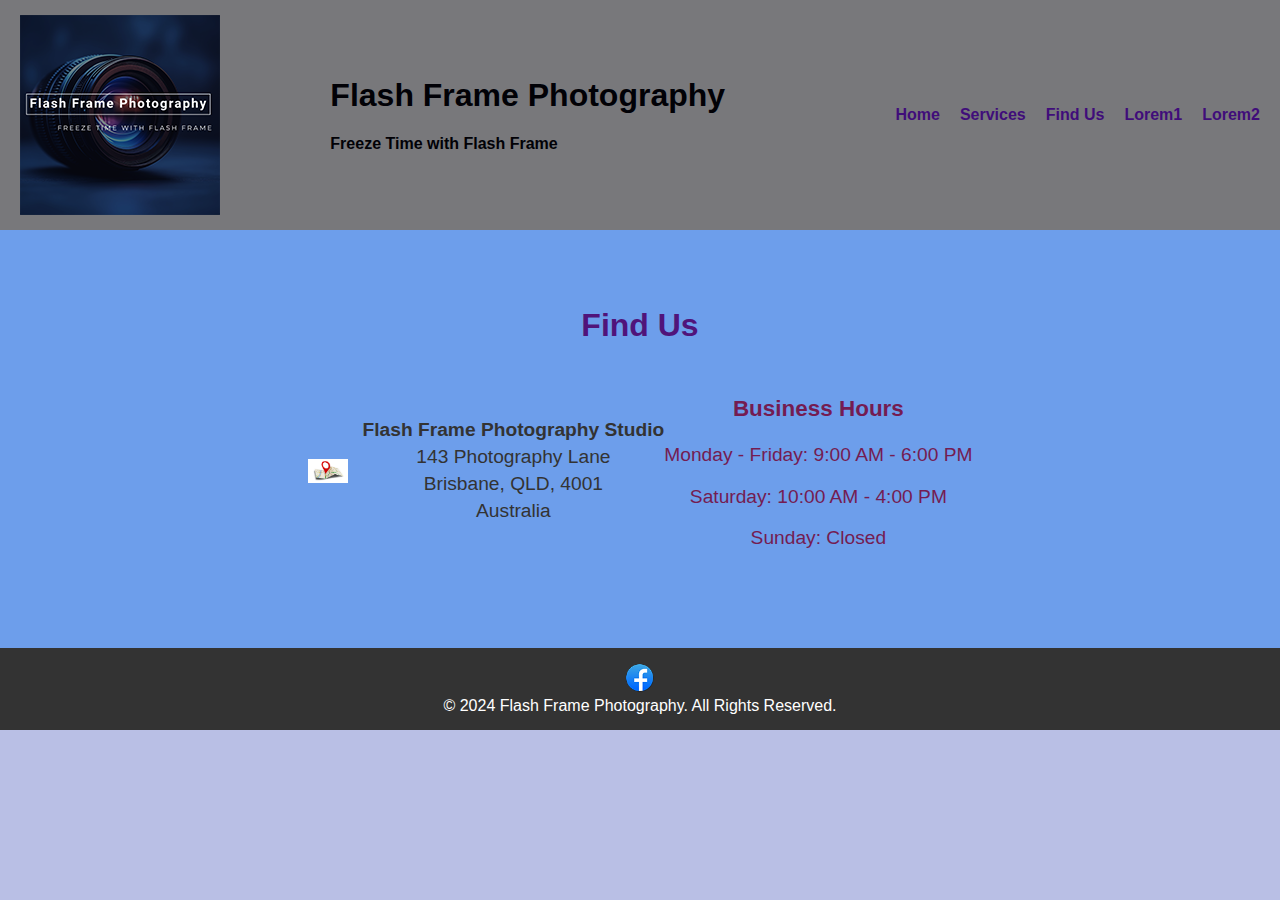
<file: findus.html>
<!DOCTYPE html>
<html lang="en">

<head>
    <meta charset="UTF-8">
    <meta name="viewport" content="width=device-width, initial-scale=1.0">
    <title>Flash Frame Photography Studio - Lorem 1</title>
    <link rel="stylesheet" href="styles.css">
</head>

<body>
  <!-- Navbar -->
  <nav class="navbar">
      <img src="../Images/Logo flashframe.png" alt="Flash Frame Photography Logo">
          <span><h1>Flash Frame Photography</h1>
                 <h4>Freeze Time with Flash Frame</h4>
          </span>
      <ul class="nav-links">
          <li><a href="index.html">Home</a></li>
          <li><a href="services.html">Services</a></li>
          <li><a href="findus">Find Us</a></li>
          <li><a href="lorem1.html">Lorem1</a></li>
          <li><a href="lorem2.html">Lorem2</a></li>
      </ul>
  </nav>

  <!-- Find Us Section -->
  <section id="find-us" class="find-us-section">
    <h2>Find Us</h2>
    <div class="address-container">
        <img src="../Images/map1.jpg" alt="Location Pin" class="location-pin">
        <div class="address-details">
            <p><strong>Flash Frame Photography Studio</strong></p>
            <p>143 Photography Lane</p>
            <p>Brisbane, QLD, 4001</p>
            <p>Australia</p>
        </div>
    <div class="business-hours">
        <h3>Business Hours</h3>
        <p>Monday - Friday: 9:00 AM - 6:00 PM</p>
        <p>Saturday: 10:00 AM - 4:00 PM</p>
        <p>Sunday: Closed</p>
    </div>
</section>

<!-- Footer -->
<footer class="footer">
    <div class="social-media">
        <a href="https://www.facebook.com/profile.php?id=61564942521727" target="_blank" rel="noopener noreferrer"><img src="../Images/Facebook.png" alt="Facebook"></a>
    </div>
    <p>&copy; 2024 Flash Frame Photography. All Rights Reserved.</p>
</footer>
</body>
</html>
</file>
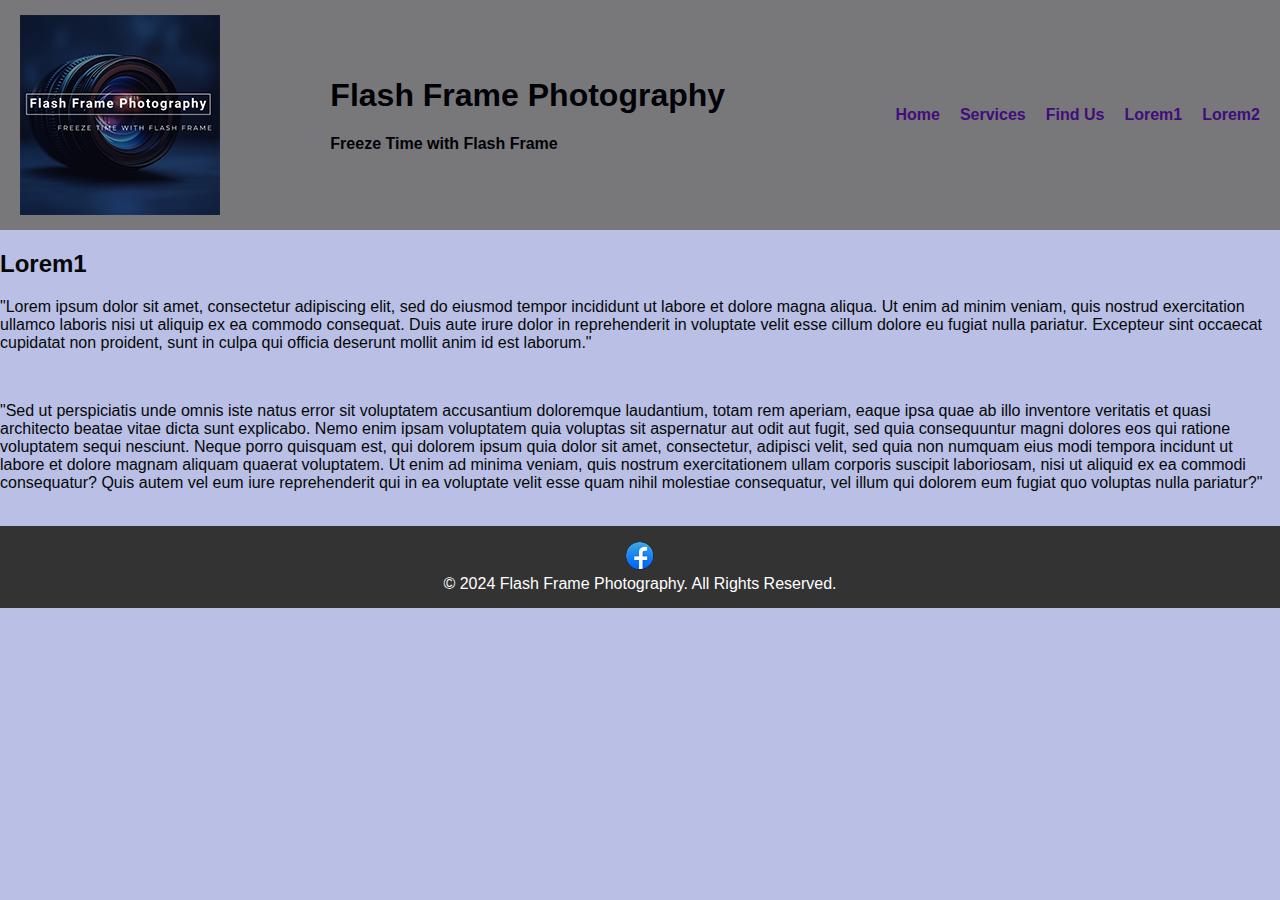
<file: lorem1.html>
<!DOCTYPE html>
<html lang="en">

<head>
    <meta charset="UTF-8">
    <meta name="viewport" content="width=device-width, initial-scale=1.0">
    <title>Flash Frame Photography Studio - Lorem 1</title>
    <link rel="stylesheet" href="styles.css">
</head>

<body>
  <!-- Navbar -->
  <nav class="navbar">
      <img src="../Images/Logo flashframe.png" alt="Flash Frame Photography Logo">
          <span><h1>Flash Frame Photography</h1>
                 <h4>Freeze Time with Flash Frame</h4>
          </span>
      <ul class="nav-links">
          <li><a href="index.html">Home</a></li>
          <li><a href="services.html">Services</a></li>
          <li><a href="findus">Find Us</a></li>
          <li><a href="lorem1.html">Lorem1</a></li>
          <li><a href="lorem2.html">Lorem2</a></li>
      </ul>
  </nav>

  <h2>Lorem1</h2>
  <p>"Lorem ipsum dolor sit amet, consectetur adipiscing elit, sed do eiusmod tempor incididunt ut labore et dolore magna aliqua. 
    Ut enim ad minim veniam, quis nostrud exercitation ullamco laboris nisi ut aliquip ex ea commodo consequat. 
    Duis aute irure dolor in reprehenderit in voluptate velit esse cillum dolore eu fugiat nulla pariatur. 
    Excepteur sint occaecat cupidatat non proident, sunt in culpa qui officia deserunt mollit anim id est laborum."</p><br>

  <p>"Sed ut perspiciatis unde omnis iste natus error sit voluptatem accusantium doloremque laudantium, totam rem aperiam,
     eaque ipsa quae ab illo inventore veritatis et quasi architecto beatae vitae dicta sunt explicabo. Nemo enim ipsam voluptatem
      quia voluptas sit aspernatur aut odit aut fugit, sed quia consequuntur magni dolores eos qui ratione voluptatem sequi nesciunt.
       Neque porro quisquam est, qui dolorem ipsum quia dolor sit amet, consectetur, adipisci velit, sed quia non numquam eius modi 
       tempora incidunt ut labore et dolore magnam aliquam quaerat voluptatem. Ut enim ad minima veniam, quis nostrum exercitationem 
       ullam corporis suscipit laboriosam, nisi ut aliquid ex ea commodi consequatur? Quis autem vel eum iure reprehenderit qui in ea
        voluptate velit esse quam nihil molestiae consequatur, vel illum qui dolorem eum fugiat quo voluptas nulla pariatur?"</p> <br>
        
  <footer class="footer">
      <div class="social-media">
      <a href="https://www.facebook.com/profile.php?id=61564942521727" target="_blank" rel="noopener noreferrer"><img src="../Images/Facebook.png" alt="Facebook"></a>
      </div>
      <p>&copy; 2024 Flash Frame Photography. All Rights Reserved.</p>
  </footer>
</body>
</html>
</file>
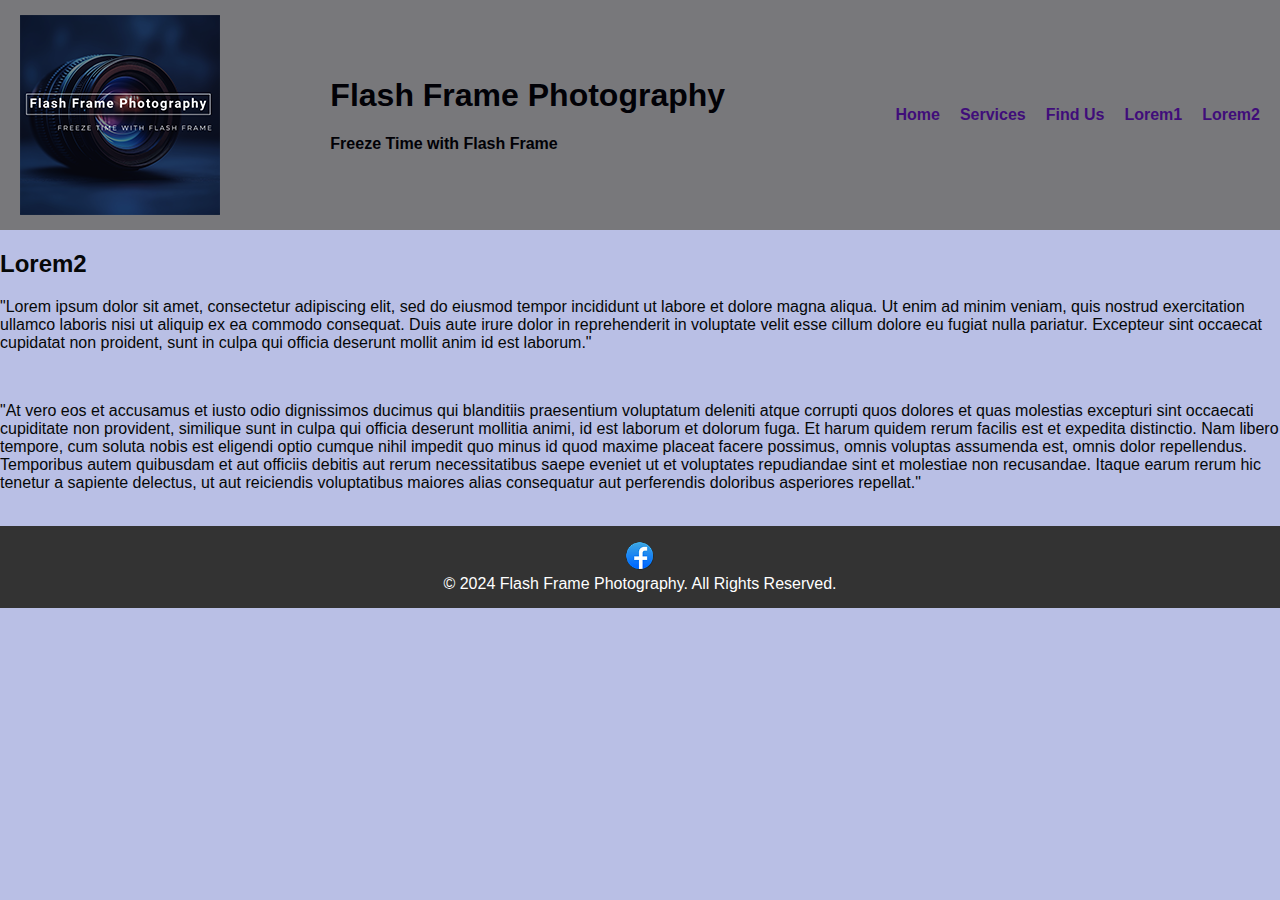
<file: lorem2.html>
<!DOCTYPE html>
<html lang="en">

<head>
    <meta charset="UTF-8">
    <meta name="viewport" content="width=device-width, initial-scale=1.0">
    <title>Flash Frame Photography Studio - Lorem 2</title>
    <link rel="stylesheet" href="styles.css">
</head>

<body>
  <!-- Navbar -->
  <nav class="navbar">
      <img src="../Images/Logo flashframe.png" alt="Flash Frame Photography Logo">
          <span><h1>Flash Frame Photography</h1>
                 <h4>Freeze Time with Flash Frame</h4>
          </span>
      <ul class="nav-links">
          <li><a href="index.html">Home</a></li>
          <li><a href="services.html">Services</a></li>
          <li><a href="findus">Find Us</a></li>
          <li><a href="lorem1.html">Lorem1</a></li>
          <li><a href="lorem2.html">Lorem2</a></li>
      </ul>
  </nav>

  <h2>Lorem2</h2>
  <p>"Lorem ipsum dolor sit amet, consectetur adipiscing elit, sed do eiusmod tempor incididunt ut labore et dolore magna aliqua. 
    Ut enim ad minim veniam, quis nostrud exercitation ullamco laboris nisi ut aliquip ex ea commodo consequat. 
    Duis aute irure dolor in reprehenderit in voluptate velit esse cillum dolore eu fugiat nulla pariatur. 
    Excepteur sint occaecat cupidatat non proident, sunt in culpa qui officia deserunt mollit anim id est laborum."</p><br>

  <p>"At vero eos et accusamus et iusto odio dignissimos ducimus qui blanditiis praesentium voluptatum deleniti atque corrupti quos 
    dolores et quas molestias excepturi sint occaecati cupiditate non provident, similique sunt in culpa qui officia deserunt mollitia 
    animi, id est laborum et dolorum fuga. Et harum quidem rerum facilis est et expedita distinctio. Nam libero tempore, cum soluta 
    nobis est eligendi optio cumque nihil impedit quo minus id quod maxime placeat facere possimus, omnis voluptas assumenda est, omnis dolor repellendus.
    Temporibus autem quibusdam et aut officiis debitis aut rerum necessitatibus saepe eveniet ut et voluptates repudiandae sint et molestiae non recusandae.
    Itaque earum rerum hic tenetur a sapiente delectus, ut aut reiciendis voluptatibus maiores alias consequatur aut perferendis doloribus asperiores repellat."</p> <br>
        
  <footer class="footer">
      <div class="social-media">
      <a href="https://www.facebook.com/profile.php?id=61564942521727" target="_blank" rel="noopener noreferrer"><img src="../Images/Facebook.png" alt="Facebook"></a>
      </div>
      <p>&copy; 2024 Flash Frame Photography. All Rights Reserved.</p>
  </footer>
</body>
</html>
</file>
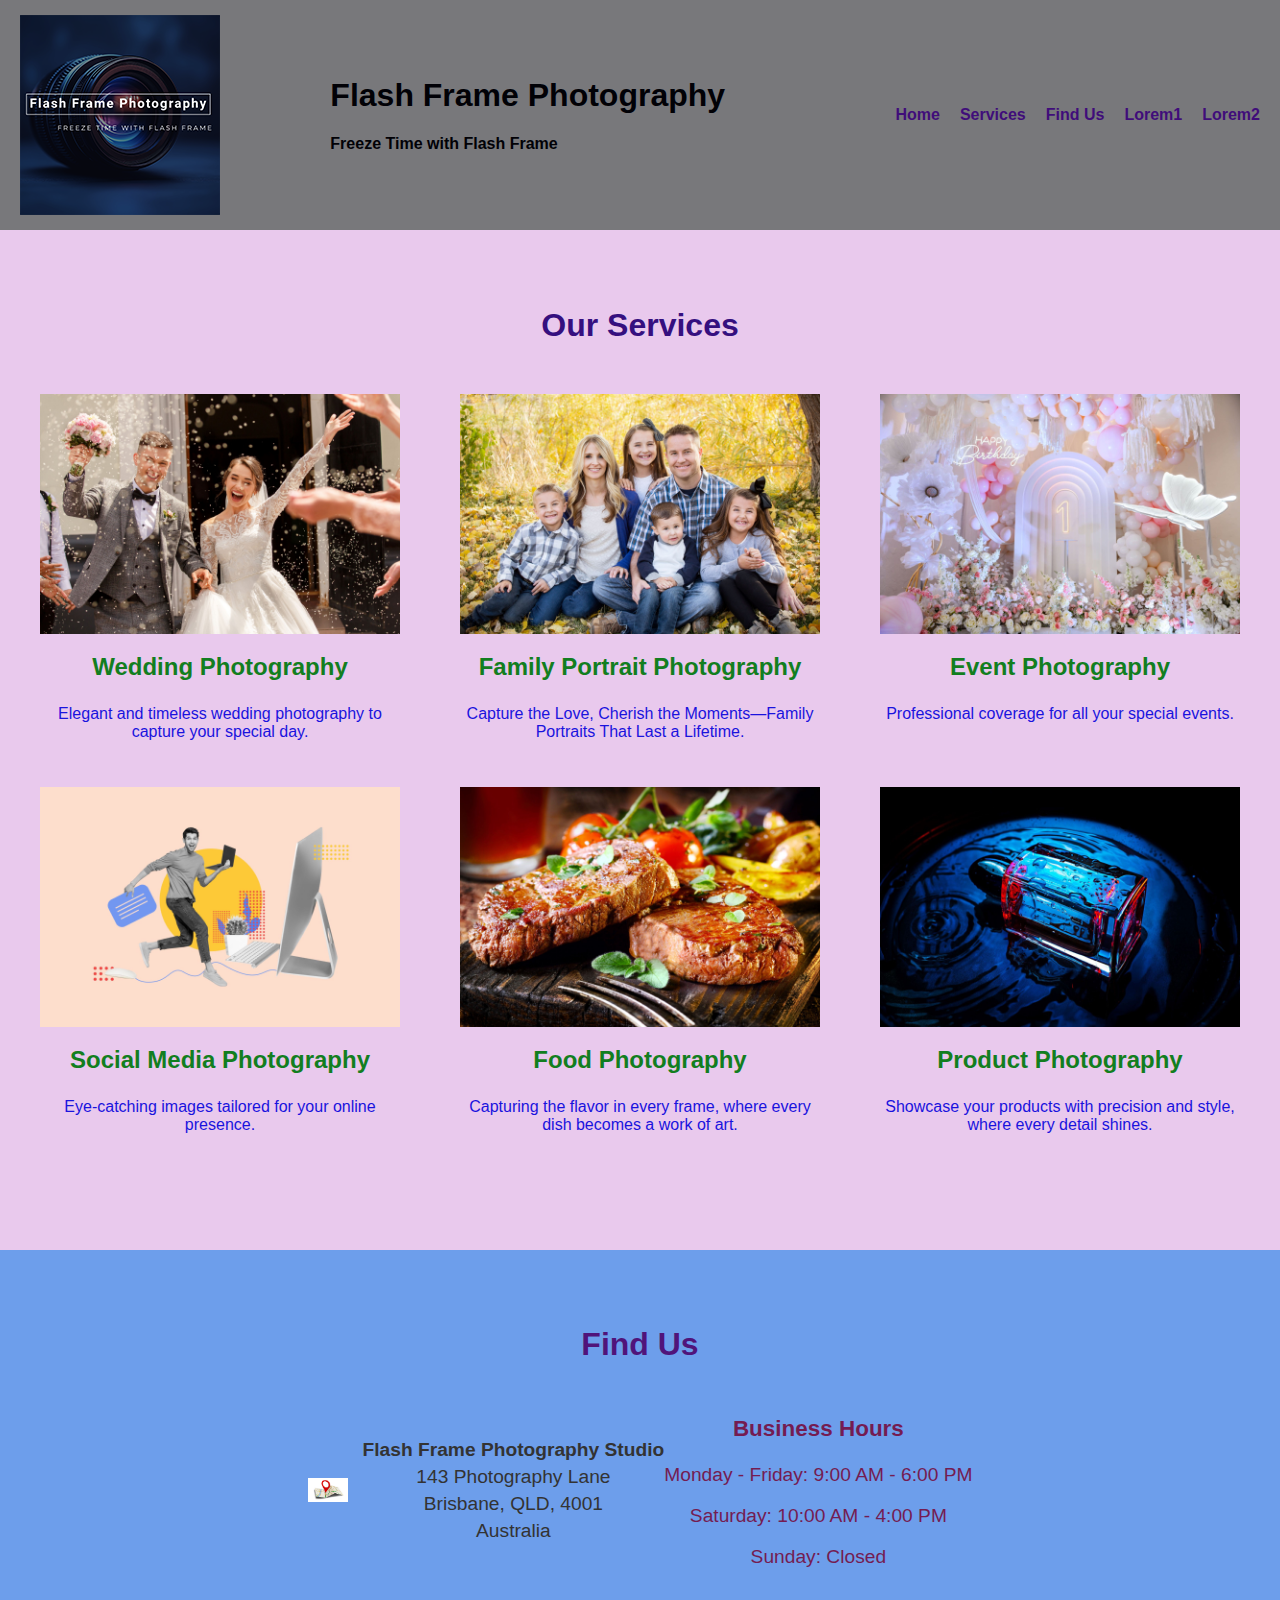
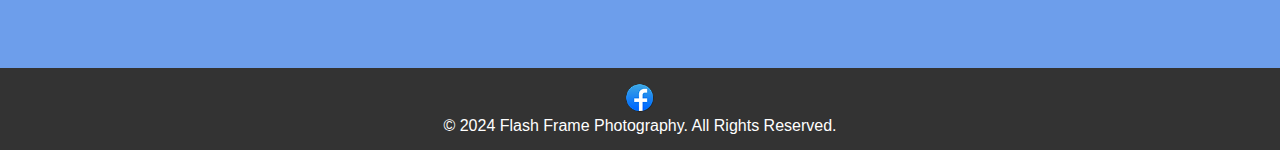
<file: services.html>
<!DOCTYPE html>
<html lang="en">

<head>
    <meta charset="UTF-8">
    <meta name="viewport" content="width=device-width, initial-scale=1.0">
    <title>Flash Frame Photography Studio - Services</title>
    <link rel="stylesheet" href="styles.css">
</head>

<body>
    <!-- Navbar -->
    <nav class="navbar">
        <img src="../Images/Logo flashframe.png" alt="Flash Frame Photography Logo">
            <span><h1>Flash Frame Photography</h1>
                   <h4>Freeze Time with Flash Frame</h4>
            </span>
        <ul class="nav-links">
            <li><a href="index.html">Home</a></li>
            <li><a href="services.html">Services</a></li>
            <li><a href="findus">Find Us</a></li>
            <li><a href="lorem1.html">Lorem1</a></li>
            <li><a href="lorem2.html">Lorem2</a></li>
        </ul>
    </nav>

    <!-- Services Section -->
    <section id="services" class="services-section">
        <h2>Our Services</h2>
        <div class="services-container">
            <div class="service-box">
                <img src="../Images/weddingphoto.jpg" alt="Wedding Photography">
                <h3>Wedding Photography</h3>
                <p>Elegant and timeless wedding photography to capture your special day.</p>
            </div>
            <div class="service-box">
                <img src="../Images/Familyportrait.jpg" alt="Portrait Photography">
                <h3>Family Portrait Photography</h3>
                <p>Capture the Love, Cherish the Moments—Family Portraits That Last a Lifetime.</p>
            </div>
            <div class="service-box">
                <img src="../Images/event2.jpg" alt="Event Photography">
                <h3>Event Photography</h3>
                <p>Professional coverage for all your special events.</p>
            </div>
            <div class="service-box">
                <img src="../Images/media1.jpg" alt="Social Media Photography">
                <h3>Social Media Photography</h3>
                <p>Eye-catching images tailored for your online presence.</p>
            </div>
            <div class="service-box">
                <img src="../Images/food1.jpg" alt="Food Photography">
                <h3>Food Photography</h3>
                <p>Capturing the flavor in every frame, where every dish becomes a work of art.</p>
            </div>
            <div class="service-box">
                <img src="../Images/product1.jpg" alt="Product Photography">
                <h3>Product Photography</h3>
                <p>Showcase your products with precision and style, where every detail shines.</p>
            </div>
        </div>
    </section>

    <!-- Find Us Section -->
    <section id="find-us" class="find-us-section">
        <h2>Find Us</h2>
        <div class="address-container">
            <img src="../Images/map1.jpg" alt="Location Pin" class="location-pin">
            <div class="address-details">
                <p><strong>Flash Frame Photography Studio</strong></p>
                <p>143 Photography Lane</p>
                <p>Brisbane, QLD, 4001</p>
                <p>Australia</p>
            </div>
        <div class="business-hours">
            <h3>Business Hours</h3>
            <p>Monday - Friday: 9:00 AM - 6:00 PM</p>
            <p>Saturday: 10:00 AM - 4:00 PM</p>
            <p>Sunday: Closed</p>
        </div>
    </section>

    <!-- Footer -->
    <footer class="footer">
        <div class="social-media">
            <a href="https://www.facebook.com/profile.php?id=61564942521727" target="_blank" rel="noopener noreferrer"><img src="../Images/Facebook.png" alt="Facebook"></a>
        </div>
        <p>&copy; 2024 Flash Frame Photography. All Rights Reserved.</p>
    </footer>
</body>

</html>
</file>
<file: styles.css>
/* General Styling */
body {
  font-family: 'Arial', sans-serif;
  margin: 0;
  padding: 0;
  box-sizing: border-box;
  background-color: #b9bfe5;
  color: #060808;
}

.exciting-heading {
  font-family: "Bebas Neue", sans-serif;
  font-size: 4em;
  font-weight: 700;
  color: #351C75;
  text-transform: uppercase;
  letter-spacing: 2px;
  text-align: center;
  position: relative;
  margin-top: 20px;
  margin-bottom: 20px;
  text-shadow: 3px 3px 0 #2C3E50,
               -1px -1px 0 #FFFFFF,
                5px 5px 0 #3498DB;
  animation: pulse 2s infinite;
}

/* Pulsating Animation */

@keyframes pulse {

  0% {
    transform: scale(1);
    text-shadow: 3px 3px 0 #2C3E50,
               -1px -1px 0 #FFFFFF,
                5px 5px 0 #3498DB;
   }

  50% {
    transform: scale(1.05);
    text-shadow: 4px 4px 0 #2C3E50,
               -2px -2px 0 #FFFFFF,
                6px 6px 0 #3498DB;
   }

  100% {
    transform: scale(1);
    text-shadow: 3px 3px 0 #2C3E50,
               -1px -1px 0 #FFFFFF,
                5px 5px 0 #3498DB;
   }
}
  

/* Navbar */
.navbar {
  background-color: #78787b;
  padding: 15px 20px;
  display: flex;
  justify-content: space-between;
  align-items: center;
  color: #010106;
}

.logo {
  display: flex;
  align-items: center;
}

.logo img {
  max-height: 100px; 
  margin-right: 10px; 
}

.logo span {
  font-size: 1.5em;
  font-weight: bold;
  color: #290635; 
}
.navbar .nav-links {
  list-style: none;
  display: flex;
  margin: 0;
}

.navbar .nav-links li {
  margin-left: 20px;
}

.navbar .nav-links a {
  color: #400d7a;
  text-decoration: none;
  font-weight: bold;
  transition: color 0.3s;
}

.navbar .nav-links a:hover {
  color: #0c673d;
}

/* Home Section */
.home-section {
  display: flex;
  justify-content: space-between;
  align-items: center;
  padding: 50px 20px;
  background-color: #cfc9d1;
}

.home-content {
  display: flex;
  align-items: flex-start;      
  justify-content: space-between; 
  padding: 20px;
  max-width: 1200px;
  margin: 0 auto;            
}

.text-content {
    flex: 1;                      
    margin-right: 20px;           
}

.text-content h1 {
    font-size: 2.5em;
    margin-bottom: 10px;
    color: #333;
}

.text-content p {
    font-size: 1.2em;
    line-height: 1.6;
    color: #555;
    margin-bottom: 20px;
}

.video-content {
    flex: 1;                      
    display: flex;
    flex-direction: column;       
    gap: 15px;                    
}

.video-item {
    width: 100%;
    max-width: 400px;             
    border: 2px solid #333;      
    border-radius: 8px;           
    box-shadow: 0 4px 8px rgba(0, 0, 0, 0.2); 
}

@media (max-width: 768px) {
    .home-page-content {
        flex-direction: column;   
    }

    .text-content {
        margin-bottom: 20px;      
    }

    .video-content {
        align-items: center;      
    }
}
    
/* Services Section */
.services-section {
  padding: 50px 20px;
  background-color: #e9c9ed;
  text-align: center;
}

.services-section h2 {
  font-size: 2em;
  margin-bottom: 30px;
  color: #350f7f;
}

.services-container {
  display: flex;
    flex-wrap: wrap;
    justify-content: space-between;
    margin: 0 auto;
    max-width: 1200px; 
    padding: 20px;
}

.service-box {
  max-width: 30%;
  margin-bottom: 30px;
  text-align: center;
}

.service-box img {
  width: 100%;
  height: auto;
 }

.service-box h3 {
  font-size: 1.5em;
  margin-top: 15px;
  color: #127e20;
}

.service-box p {
  font-size: 16px;
  margin-top: 10px;
  color: #1a13de;
}

/* Find Us Section */
.find-us-section {
  padding: 50px 20px;
  background-color: #6D9EEB;
  text-align: center;
}

.find-us-section h2 {
  font-size: 2em;
  margin-bottom: 30px;
  color: #50147a;
}

.address-container {
  display: flex;
  align-items: center;
  justify-content: center;
  margin-bottom: 30px;
}

.location-pin {
  width: 40px; /* Adjust size as needed */
  height: auto;
  margin-right: 15px;
}

.address-details {
  font-size: 1.2em;
  color: #333;
}

.address-details p {
  margin: 5px 0;
}

.business-hours {
  font-size: 1.2em;
  color: #741c52;
}

/* Footer */
.footer {
  background-color: #333;
  color: #fff;
  text-align: center;
  padding: 15px 20px;
  position: relative;
}

.footer p {
  margin: 0;
  font-size: 1em;
}

.social-icons {
  margin-bottom: 15px;
}

.footer .social-media img {
  width: 30px;
  height: 30px;
  margin: 0 10px;
  transition: transform 0.3s;
}

.footer .social-media img:hover {
  transform: scale(1.1);
}

.footer p {
  margin: 0;
  font-size: 1em;
}

/* Responsive Design */
@media (max-width: 768px) {
  .home-section {
      flex-direction: column;
      text-align: center;
  }

  .home-content {
      max-width: 100%;
      margin-bottom: 20px;
  }

  .services-container {
      flex-direction: column;
      align-items: center;
  }

  .service-item {
      max-width: 90%;
      margin-bottom: 20px;
  }

  .map-container iframe {
      width: 100%;
      max-width: 100%;
  }
}
</file>
